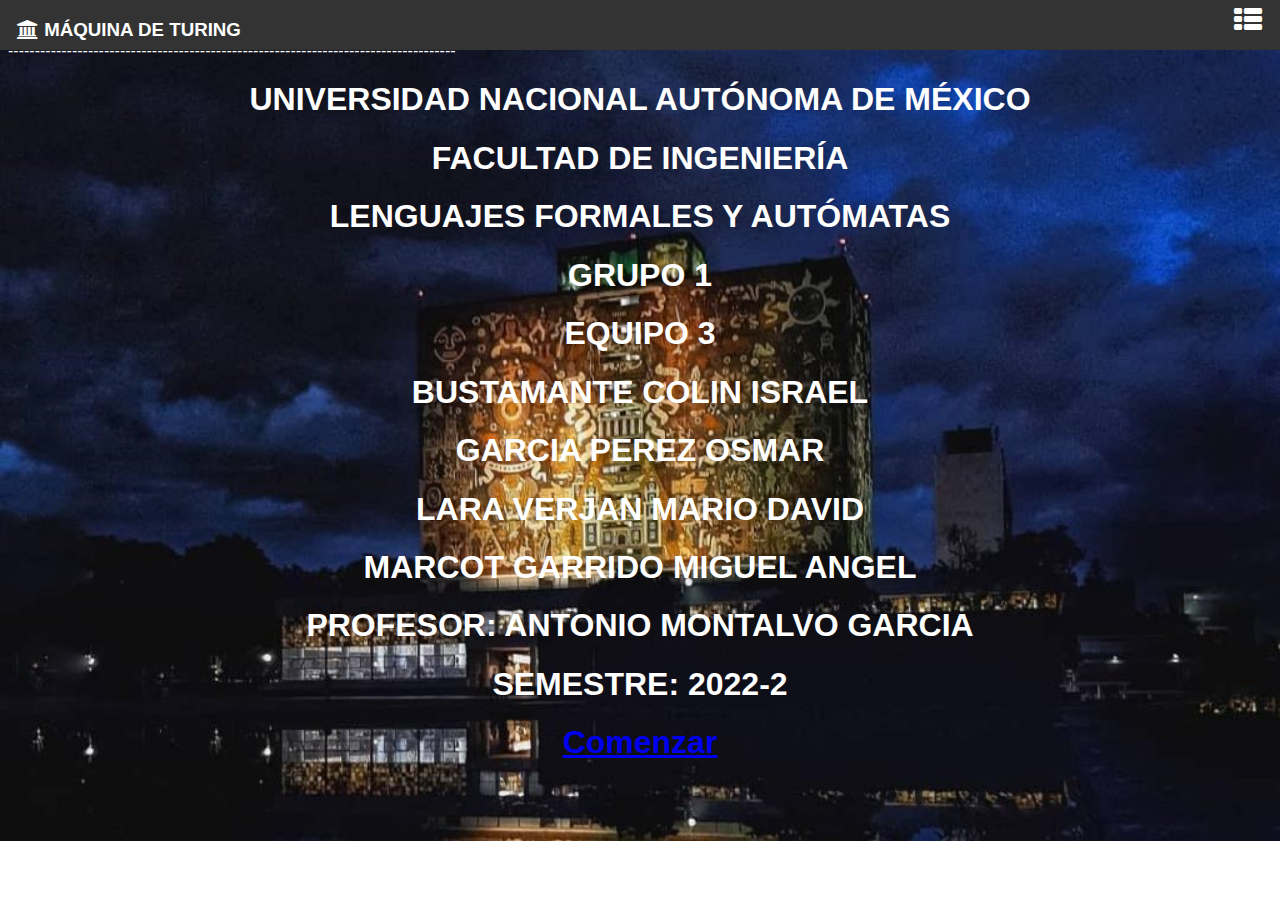
<file: EDP 4/Index.html>
<html>

<head>
  <title>Máquina de Turing </title>

  <link rel="stylesheet" href="css/fontello.css">
  <link rel="stylesheet" href="css/estilos.css">
  <link rel="stylesheet" href="css/menu.css">

  <style>
  body{
    background-image: url(img/Biblioteca.png);
    background-repeat: no-repeat;
    background-size: 100%;
    
  }

  </style>
</head> 

<body text="white">
  <header>
    <div class="contenedor">
      <h3 class="icon-bank"> MÁQUINA DE TURING</h3>
      <input type="checkbox" id="menu-bar">
      <label class="icon-th-list" for="menu-bar"> </label>

      <nav class="menu">
        <a href="Index.html">Inicio </a>
        <a href="Biografia.html">Alan Turing </a>
        <a href="Maquina.html">Máquina de Turing </a>
        <a href="Universal.html">Máquina de Turing Universal </a>
        <a href="Mtnd.html">Máquina de Turing No Determinística</a>
        <a href="Ejemplos.html">Ejemplos</a>

      </nav>
    </div>
  </header>

  <main>
  <p>------------------------------------------------------------------------------------</p>
      
      <center><h1>UNIVERSIDAD NACIONAL AUTÓNOMA DE MÉXICO</h1></center>
      <center><h1>FACULTAD DE INGENIERÍA</h1></center>
      <center><h1>LENGUAJES FORMALES Y AUTÓMATAS</h1></center>
       <center><h1>GRUPO 1</h1></center>
      <center><h1>EQUIPO 3</h1></center>
      <center><h1>BUSTAMANTE COLIN ISRAEL</h1></center> 
      <center><h1>GARCIA PEREZ OSMAR</h1></center>
      <center><h1>LARA VERJAN MARIO DAVID</h1></center>
      <center><h1>MARCOT GARRIDO MIGUEL ANGEL</h1></center>
       <center><h1>PROFESOR: ANTONIO MONTALVO GARCIA</h1></center>
       <center><h1>SEMESTRE: 2022-2</h1></center>
      <center><h1><a href="Biografia.html">Comenzar</a></h1></center>
  </main>
    


</body>

</html>
</file>
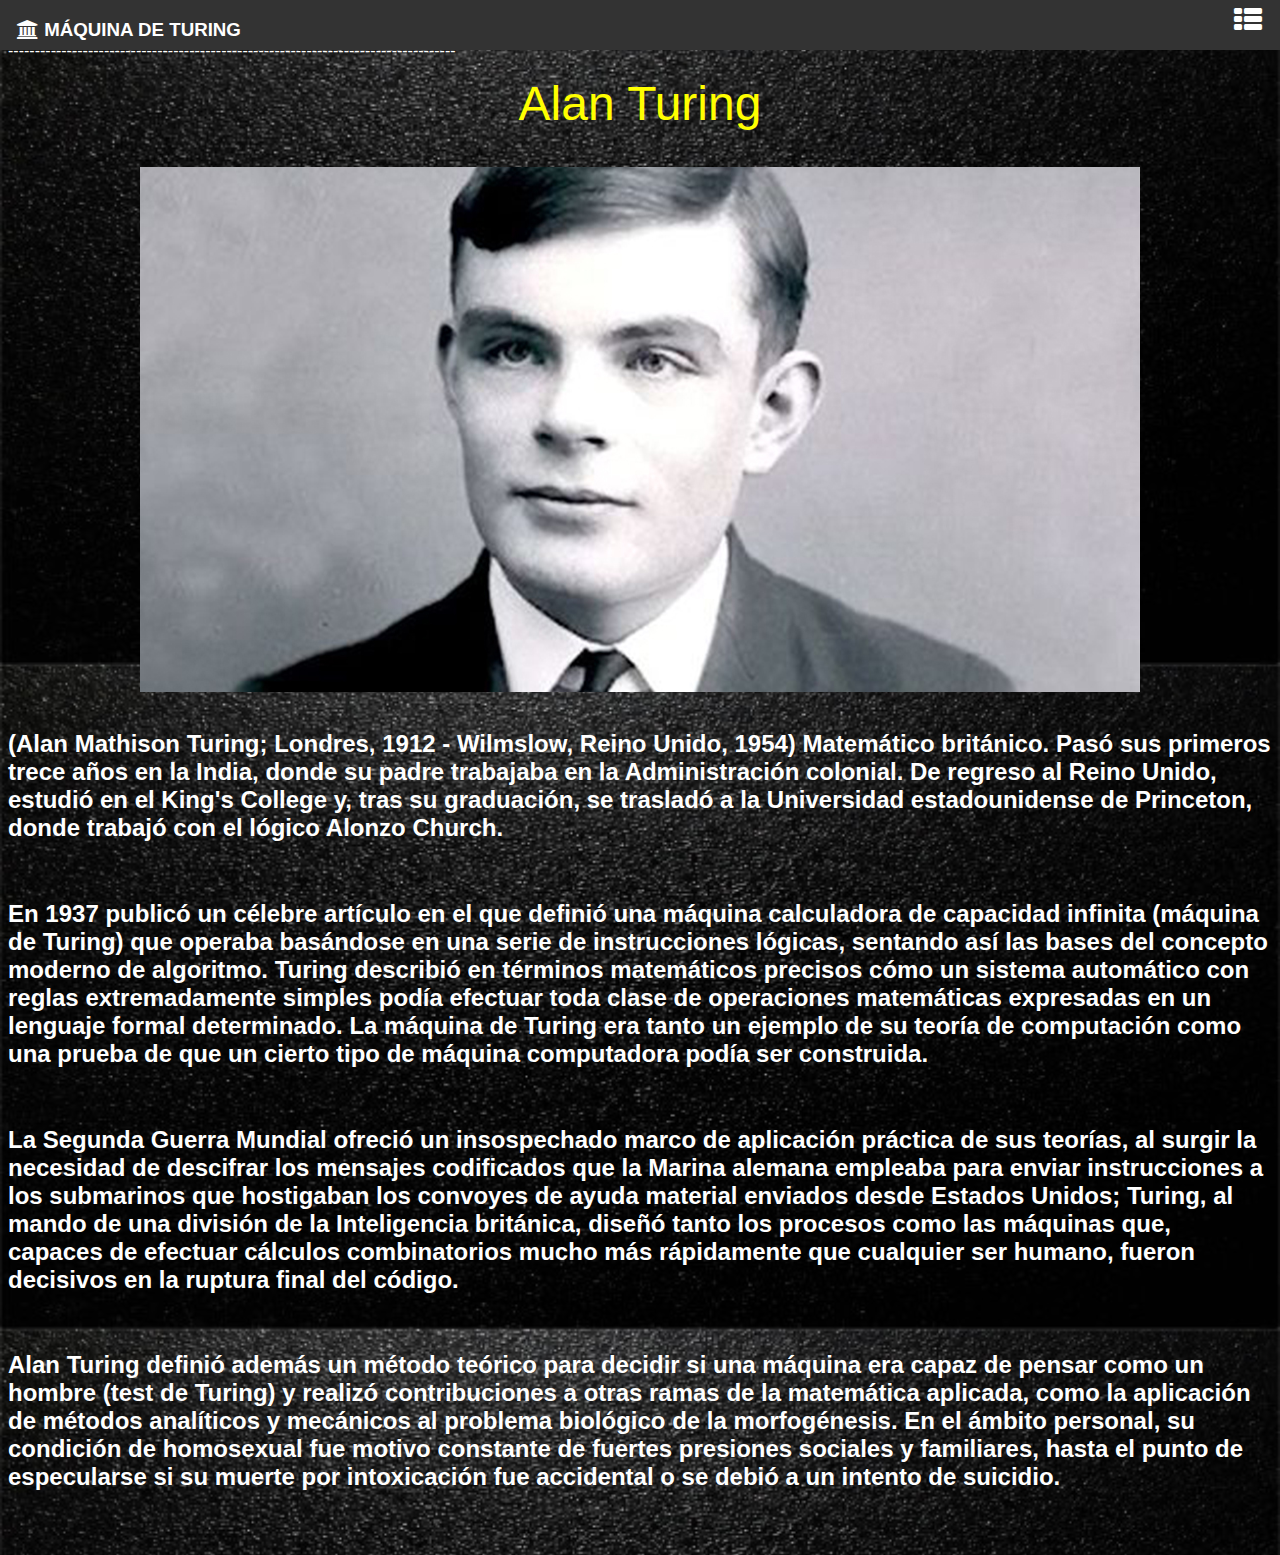
<file: EDP 4/Biografia.html>
<html>

<head>
  <title>Máquina de Turing </title>

  <link rel="stylesheet" href="css/fontello.css">
  <link rel="stylesheet" href="css/estilos.css">
  <link rel="stylesheet" href="css/menu.css">

  <style>
  body{
    background-image: url(img/fondos.jpg);
    background-repeat: repeat;
    background-size: 100%;
    
  }

  </style>
</head> 

<body text="white">
  <header>
    <div class="contenedor">
      <h3 class="icon-bank"> MÁQUINA DE TURING</h3>
      <input type="checkbox" id="menu-bar">
      <label class="icon-th-list" for="menu-bar"> </label>

      <nav class="menu">
        <a href="Index.html">Inicio </a>
        <a href="Biografia.html">Alan Turing </a>
        <a href="Maquina.html">Máquina de Turing </a>
        <a href="Universal.html">Maquina de Turing Universal</a>
        <a href="Mtnd.html">Maquina de Turing No Determinística</a>
        <a href="Ejemplos.html">Ejemplos</a>

      </nav>
    </div>
  </header>

  <main>
  <p>------------------------------------------------------------------------------------</p>
     
      
      
     <center><font size="10"color="YELLOW">Alan Turing</font></center>

      <br>
      <br> 
      
      <center><img src="img/alan.jpg"></center>
      
      <br>
      
      <h2>(Alan Mathison Turing; Londres, 1912 - Wilmslow, Reino Unido, 1954) Matemático británico. Pasó sus primeros trece años en la India, donde su padre trabajaba en la Administración colonial. De regreso al Reino Unido, estudió en el King's College y, tras su graduación, se trasladó a la Universidad estadounidense de Princeton, donde trabajó con el lógico Alonzo Church.</h2>
      
      <br>
<h2>En 1937 publicó un célebre artículo en el que definió una máquina calculadora de capacidad infinita (máquina de Turing) que operaba basándose en una serie de instrucciones lógicas, sentando así las bases del concepto moderno de algoritmo. Turing describió en términos matemáticos precisos cómo un sistema automático con reglas extremadamente simples podía efectuar toda clase de operaciones matemáticas expresadas en un lenguaje formal determinado. La máquina de Turing era tanto un ejemplo de su teoría de computación como una prueba de que un cierto tipo de máquina computadora podía ser construida. </h2>
      
      <br> 
      
<h2>La Segunda Guerra Mundial ofreció un insospechado marco de aplicación práctica de sus teorías, al surgir la necesidad de descifrar los mensajes codificados que la Marina alemana empleaba para enviar instrucciones a los submarinos que hostigaban los convoyes de ayuda material enviados desde Estados Unidos; Turing, al mando de una división de la Inteligencia británica, diseñó tanto los procesos como las máquinas que, capaces de efectuar cálculos combinatorios mucho más rápidamente que cualquier ser humano, fueron decisivos en la ruptura final del código.</h2>
      
      <br> 
      
<h2>Alan Turing definió además un método teórico para decidir si una máquina era capaz de pensar como un hombre (test de Turing) y realizó contribuciones a otras ramas de la matemática aplicada, como la aplicación de métodos analíticos y mecánicos al problema biológico de la morfogénesis. En el ámbito personal, su condición de homosexual fue motivo constante de fuertes presiones sociales y familiares, hasta el punto de especularse si su muerte por intoxicación fue accidental o se debió a un intento de suicidio.
</h2>
      
      <br>
      <br> 

    
      
  </main>
    


</body>

</html>
</file>
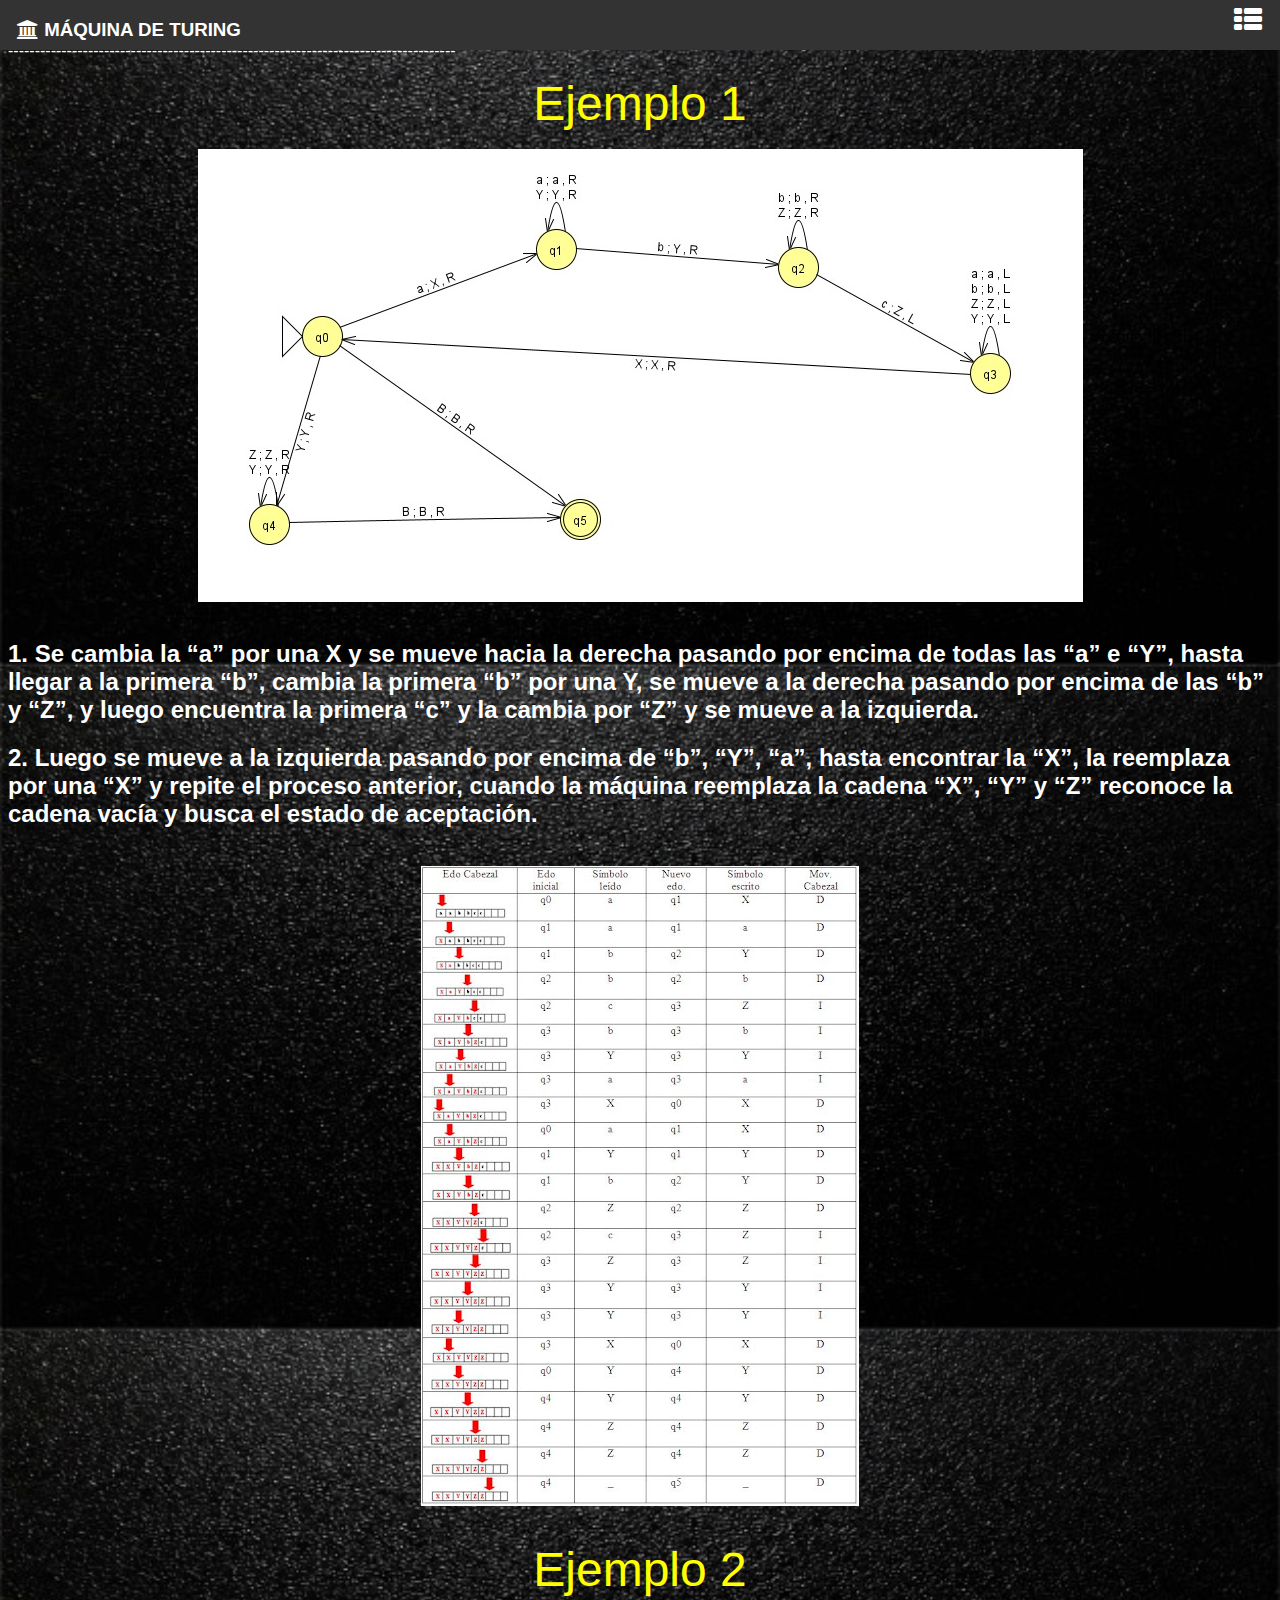
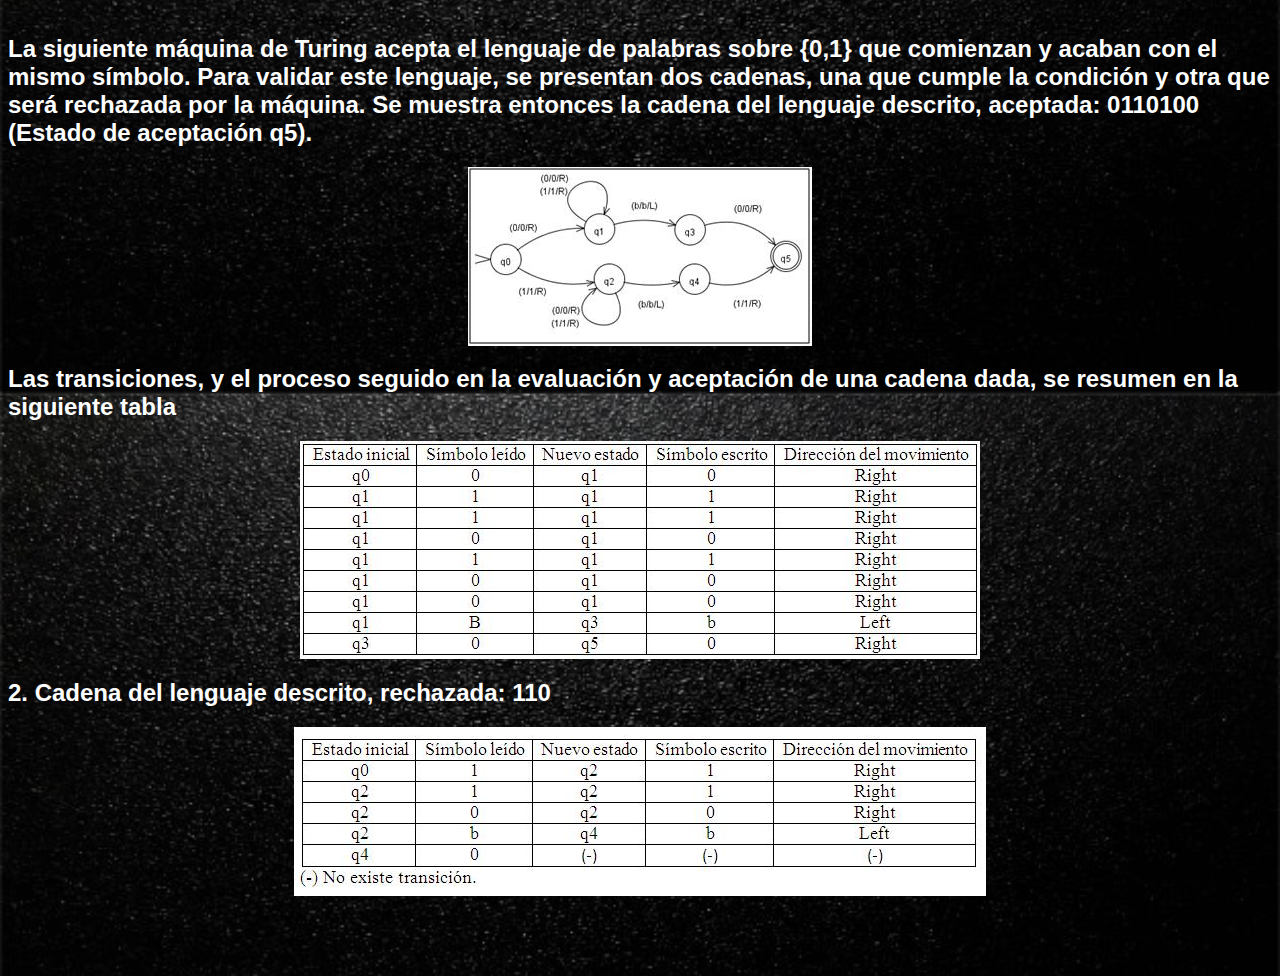
<file: EDP 4/Ejemplos.html>
<html>

<head>
  <title>Máquina de Turing </title>

  <link rel="stylesheet" href="css/fontello.css">
  <link rel="stylesheet" href="css/estilos.css">
  <link rel="stylesheet" href="css/menu.css">

  <style>
  body{
    background-image: url(img/fondos.jpg);
    background-repeat: repeat;
    background-size: 100%;
    
  }

  </style>
</head> 

<body text="white">
  <header>
    <div class="contenedor">
      <h3 class="icon-bank"> MÁQUINA DE TURING</h3>
      <input type="checkbox" id="menu-bar">
      <label class="icon-th-list" for="menu-bar"> </label>

      <nav class="menu">
        <a href="Index.html">Inicio </a>
        <a href="Biografia.html">Alan Turing </a>
        <a href="Maquina.html">Máquina de Turing </a>
        <a href="Universal.html">Maquina de Turing Universal</a>
        <a href="Mtnd.html">Maquina de Turing No Determinística</a>
        <a href="Ejemplos.html">Ejemplos</a>

      </nav>
    </div>
  </header>

  <main>
  <p>------------------------------------------------------------------------------------</p>
       <center><font size="10"color="YELLOW">Ejemplo 1</font></center>
      <br>
      
      <center><img src="img/WhatsApp%20Image%202022-05-30%20at%201.44.59%20PM.jpeg"></center>
      
      <br>
          <h2>1. Se cambia la “a” por una X y se mueve hacia la derecha pasando por encima de todas las “a” e “Y”, hasta llegar a la primera “b”, cambia la primera “b” por una Y, se mueve a la derecha pasando por encima de las “b” y “Z”, y luego encuentra la primera “c” y la cambia por “Z” y se mueve a la izquierda.</h2>

<h2>2. Luego se mueve a la izquierda pasando por encima de “b”, “Y”, “a”, hasta encontrar la “X”, la reemplaza por una “X” y repite el proceso anterior, cuando la máquina reemplaza la cadena “X”, “Y” y “Z” reconoce la cadena vacía y busca el estado de aceptación.</h2>
      
      <br>
      
      <center><img src="img/ej.jpg"></center>
      
      <br>
      
      <br>
      
        <center><font size="10"color="YELLOW">Ejemplo 2</font></center>
      <br>
      
      <h2> La siguiente máquina de Turing acepta el lenguaje de palabras sobre {0,1} que comienzan y acaban con el mismo símbolo. Para validar este lenguaje, se presentan dos cadenas, una que cumple la condición y otra que será rechazada por la máquina. Se muestra entonces la cadena del lenguaje descrito, aceptada: 0110100 (Estado de aceptación q5).</h2>
      
      <center><img src="img/ej2.JPG"></center>
      <h2>Las transiciones, y el proceso seguido en la evaluación y aceptación de una cadena dada, se resumen en la siguiente tabla</h2>
      <center><img src="img/ej3.JPG"></center>
      <h2>2. Cadena del lenguaje descrito, rechazada: 110</h2>
       <center><img src="img/ej4.JPG"></center>
      <br>
        <div class="divider"></div><br><br><br>
     
    </main>
    </body>
</html>
</file>
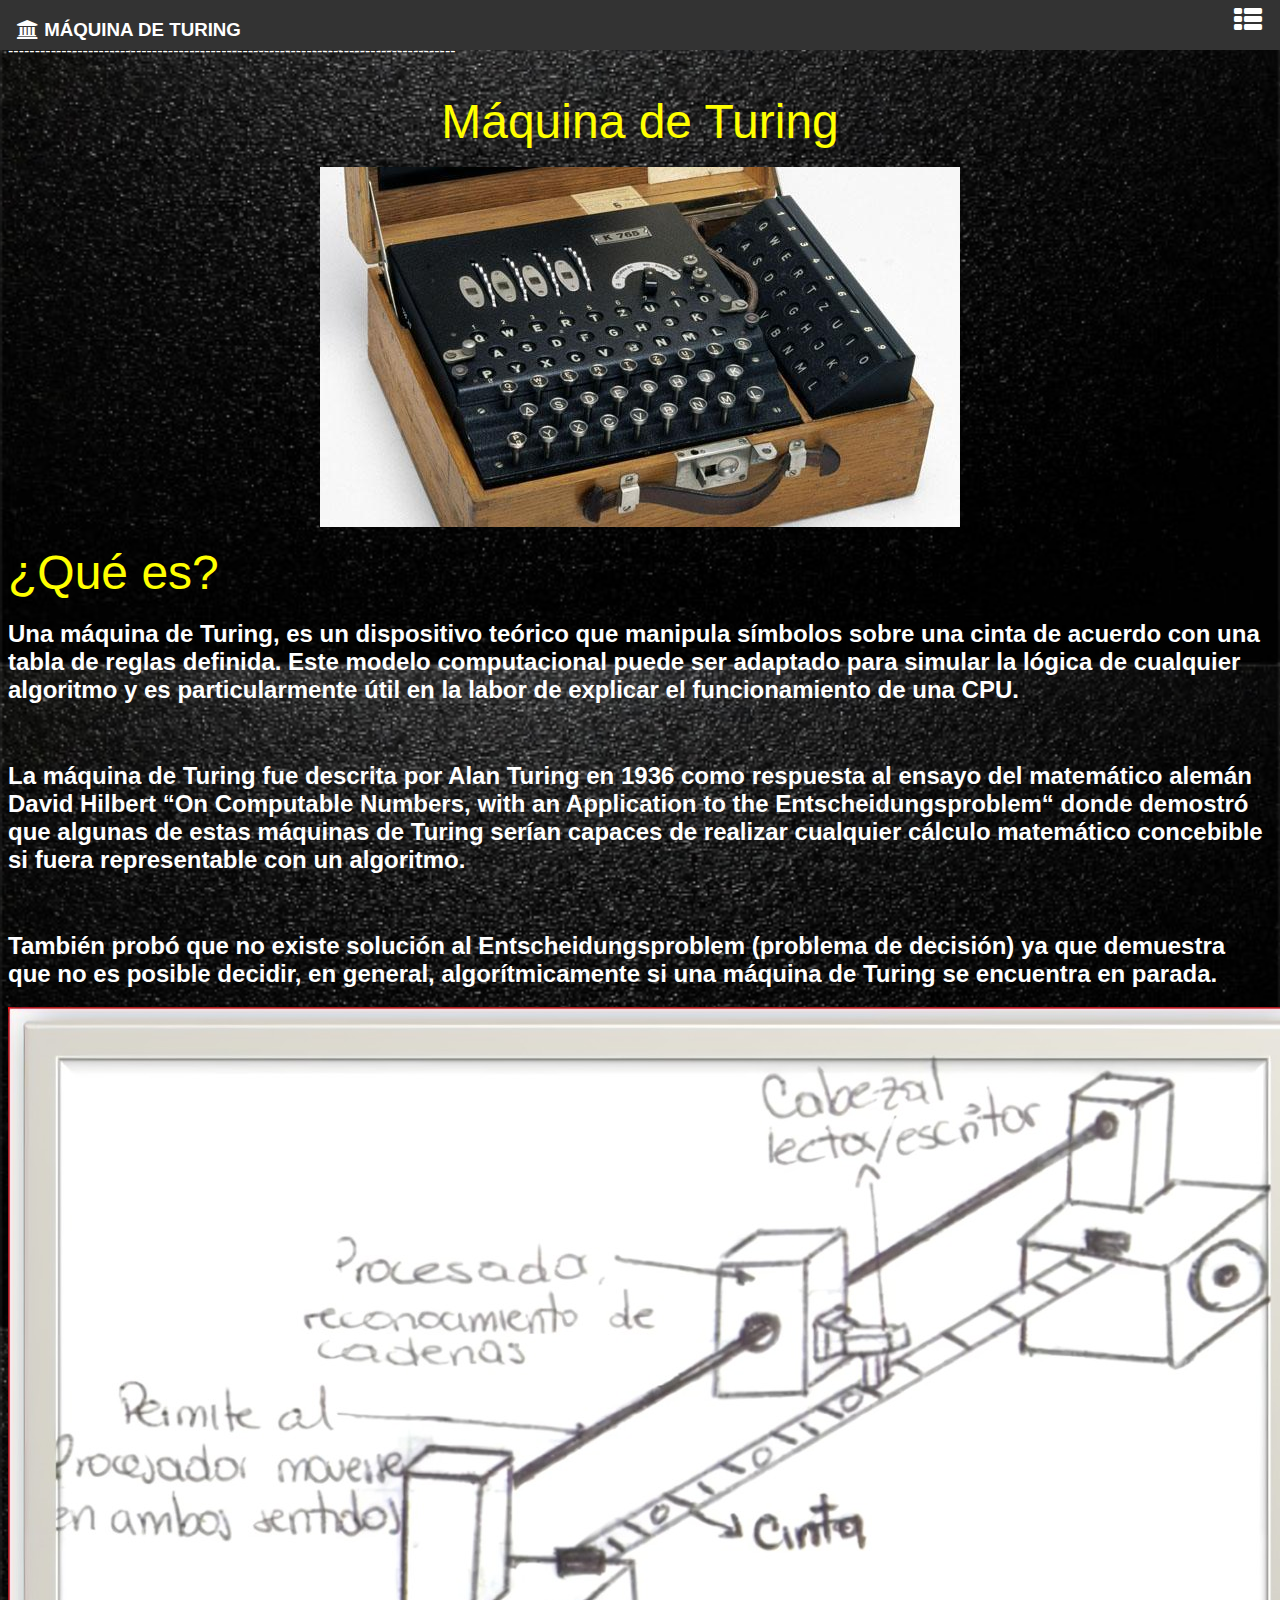
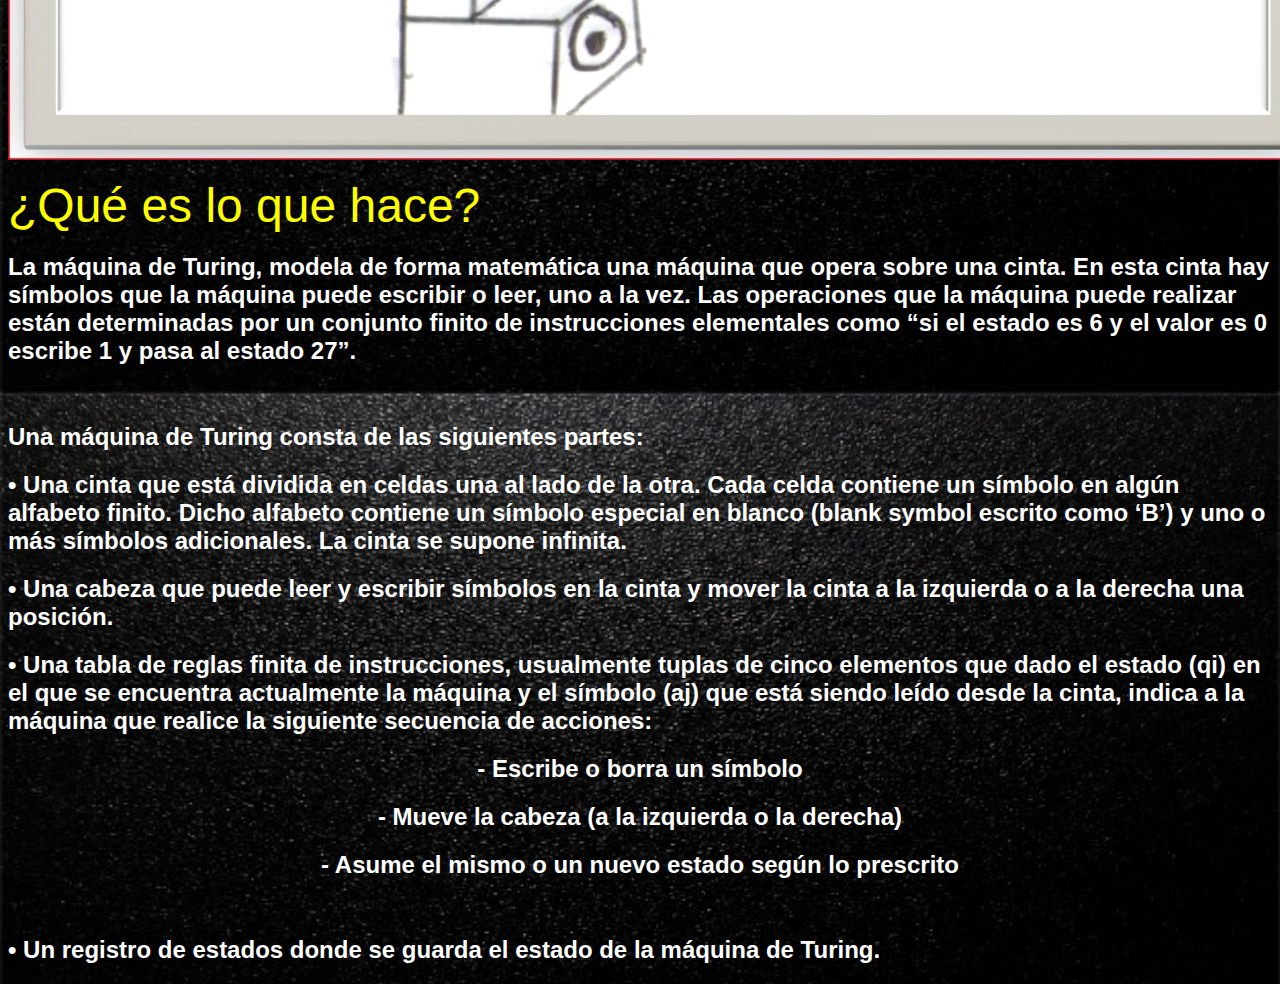
<file: EDP 4/Maquina.html>
<html>

<head>
  <title>Máquina de Turing </title>

  <link rel="stylesheet" href="css/fontello.css">
  <link rel="stylesheet" href="css/estilos.css">
  <link rel="stylesheet" href="css/menu.css">

  <style>
  body{
    background-image: url(img/fondos.jpg);
    background-repeat: repeat;
    background-size: 100%;
    
  }

  </style>
</head> 

<body text="white">
  <header>
    <div class="contenedor">
      <h3 class="icon-bank"> MÁQUINA DE TURING</h3>
      <input type="checkbox" id="menu-bar">
      <label class="icon-th-list" for="menu-bar"> </label>

      <nav class="menu">
        <a href="Index.html">Inicio </a>
        <a href="Biografia.html">Alan Turing </a>
        <a href="Maquina.html">Máquina de Turing </a>
        <a href="Universal.html">Máquina de Turing Universal</a>
        <a href="Mtnd.html">Máquina de Turing No Determinística</a>
        <a href="Ejemplos.html">Ejemplos</a>
h
      </nav>
    </div>
  </header>

  <main>
  <p>------------------------------------------------------------------------------------</p>
      <br>
       <center><font size="10"color="YELLOW">Máquina de Turing</font></center>
     <br>
      <center><img src="img/maquina.jpg"></center>
      <br>
    <font size="7"color="YELLOW">¿Qué es?</font>
      <h2>Una máquina de Turing, es un dispositivo teórico que manipula símbolos sobre una cinta de acuerdo con una tabla de reglas definida. Este modelo computacional puede ser adaptado para simular la lógica de cualquier algoritmo y es particularmente útil en la labor de explicar el funcionamiento de una CPU.</h2>
       <br>
      <h2>La máquina de Turing fue descrita por Alan Turing en 1936 como respuesta al ensayo del matemático alemán David Hilbert “On Computable Numbers, with an Application to the Entscheidungsproblem“ donde demostró que algunas de estas máquinas de Turing serían capaces de realizar cualquier cálculo matemático concebible si fuera representable con un algoritmo. </h2>
    <br>
      
    <h2>También probó que no existe solución al Entscheidungsproblem (problema de decisión) ya que demuestra que no es posible decidir, en general, algorítmicamente si una máquina de Turing se encuentra en parada.</h2>
      
      
      <center><img src="img/maquina3.jpg"></center>
       <br>
      <font size="7"color="YELLOW">¿Qué es lo que hace?</font>
      
      <h2>La máquina de Turing, modela de forma matemática una máquina que opera sobre una cinta. En esta cinta hay símbolos que la máquina puede escribir o leer, uno a la vez. Las operaciones que la máquina puede realizar están determinadas por un conjunto finito de instrucciones elementales como “si el estado es 6 y el valor es 0 escribe 1 y pasa al estado 27”.</h2>
      <br>
      
      <h2>Una máquina de Turing consta de las siguientes partes:</h2>
      
      
      <h2>•	Una cinta que está dividida en celdas una al lado de la otra. Cada celda contiene un símbolo en algún alfabeto finito. Dicho alfabeto contiene un símbolo especial en blanco (blank symbol escrito como ‘B’) y uno o más símbolos adicionales. La cinta se supone infinita.</h2>
      <h2>•	Una cabeza que puede leer y escribir símbolos en la cinta y mover la cinta a la izquierda o a la derecha una posición.
      <br>
      <h2>•	Una tabla de reglas finita de instrucciones, usualmente tuplas de cinco elementos que dado el estado (qi) en el que se encuentra actualmente la máquina y el símbolo (aj) que está siendo leído desde la cinta, indica a la máquina que realice la siguiente secuencia de acciones:</h2>
          
      <center><h2>-	Escribe o borra un símbolo</h2></center>
<center><h2>-	Mueve la cabeza (a la izquierda o la derecha)</h2></center>
<center><h2>-	Asume el mismo o un nuevo estado según lo prescrito</h2></center>
      <br>

    <h2> •	Un registro de estados donde se guarda el estado de la máquina de Turing.</h2>
          

          </main>
    


</body>

</html>
</html>
</file>
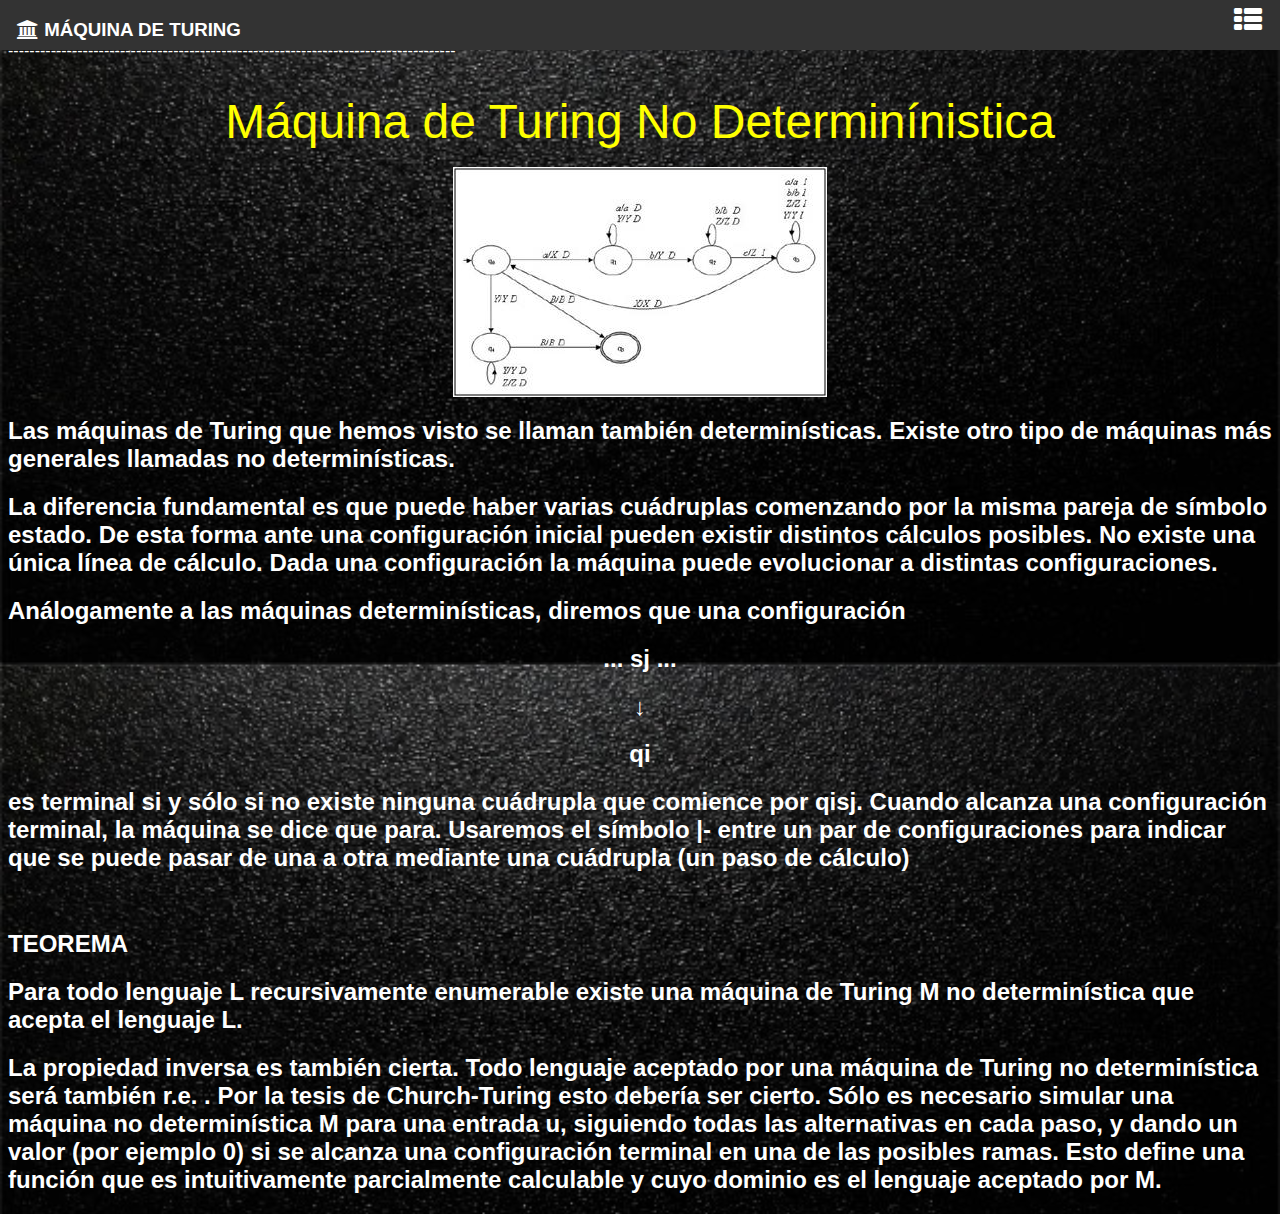
<file: EDP 4/Mtnd.html>
<html>

<head>
  <title>Máquina de Turing </title>

  <link rel="stylesheet" href="css/fontello.css">
  <link rel="stylesheet" href="css/estilos.css">
  <link rel="stylesheet" href="css/menu.css">

  <style>
  body{
    background-image: url(img/fondos.jpg);
    background-repeat: repeat;
    background-size: 100%;
    
  }

  </style>
</head> 

<body text="white">
  <header>
    <div class="contenedor">
      <h3 class="icon-bank"> MÁQUINA DE TURING</h3>
      <input type="checkbox" id="menu-bar">
      <label class="icon-th-list" for="menu-bar"> </label>

      <nav class="menu">
        <a href="Index.html">Inicio </a>
        <a href="Biografia.html">Alan Turing </a>
        <a href="Maquina.html">Máquina de Turing </a>
        <a href="Universal.html">Maquina de Turing Universal</a>
        <a href="Mtnd.html">Maquina de Turing No Determinística</a>
        <a href="Ejemplos.html">Ejemplos</a>

      </nav>
    </div>
  </header>

  <main>
  <p>------------------------------------------------------------------------------------</p>
     <br>
       <center><font size="10"color="YELLOW">Máquina de Turing No Determinínistica</font></center>
     <br>
    <center><img src="img/no.JPG.crdownload"></center>
      
      <h2>Las máquinas de Turing que hemos visto se llaman también determinísticas. 
          Existe otro tipo de máquinas más generales llamadas no determinísticas.</h2>
<h2>La diferencia fundamental es que puede haber varias cuádruplas comenzando por la misma pareja de símbolo estado. De esta forma ante una configuración inicial pueden existir distintos cálculos posibles. No existe una única línea de cálculo. Dada una configuración la máquina puede evolucionar a distintas configuraciones. </h2>
      <h2>Análogamente a las máquinas determinísticas, diremos que una configuración</h2> 
<center><h2>... sj ... </h2></center>
 <center><h2>↓</h2></center>
 <center><h2>  qi</h2></center>

    <h2>es terminal si y sólo si no existe ninguna cuádrupla que comience por qisj. Cuando alcanza una configuración terminal, la máquina se dice que para. 
Usaremos el símbolo |- entre un par de configuraciones para indicar que se puede pasar de una a otra mediante una cuádrupla (un paso de cálculo) 
</h2>
      
      <br>
      
      <h2>TEOREMA</h2>
 <h2>Para todo lenguaje L recursivamente enumerable existe una máquina de Turing M no determinística que acepta el lenguaje L. </h2>
 <h2>La propiedad inversa es también cierta. Todo lenguaje aceptado por una máquina de Turing no determinística será también r.e. . Por la tesis de Church-Turing esto debería ser cierto. Sólo es necesario simular una máquina no determinística M para una entrada u, siguiendo todas las alternativas en cada paso, y dando un valor (por ejemplo 0) si se alcanza una configuración terminal en una de las posibles ramas. Esto define una función que es intuitivamente parcialmente calculable y cuyo dominio es el lenguaje aceptado por M. 
</h2>
  </main>
    


</body>

</html>
</file>
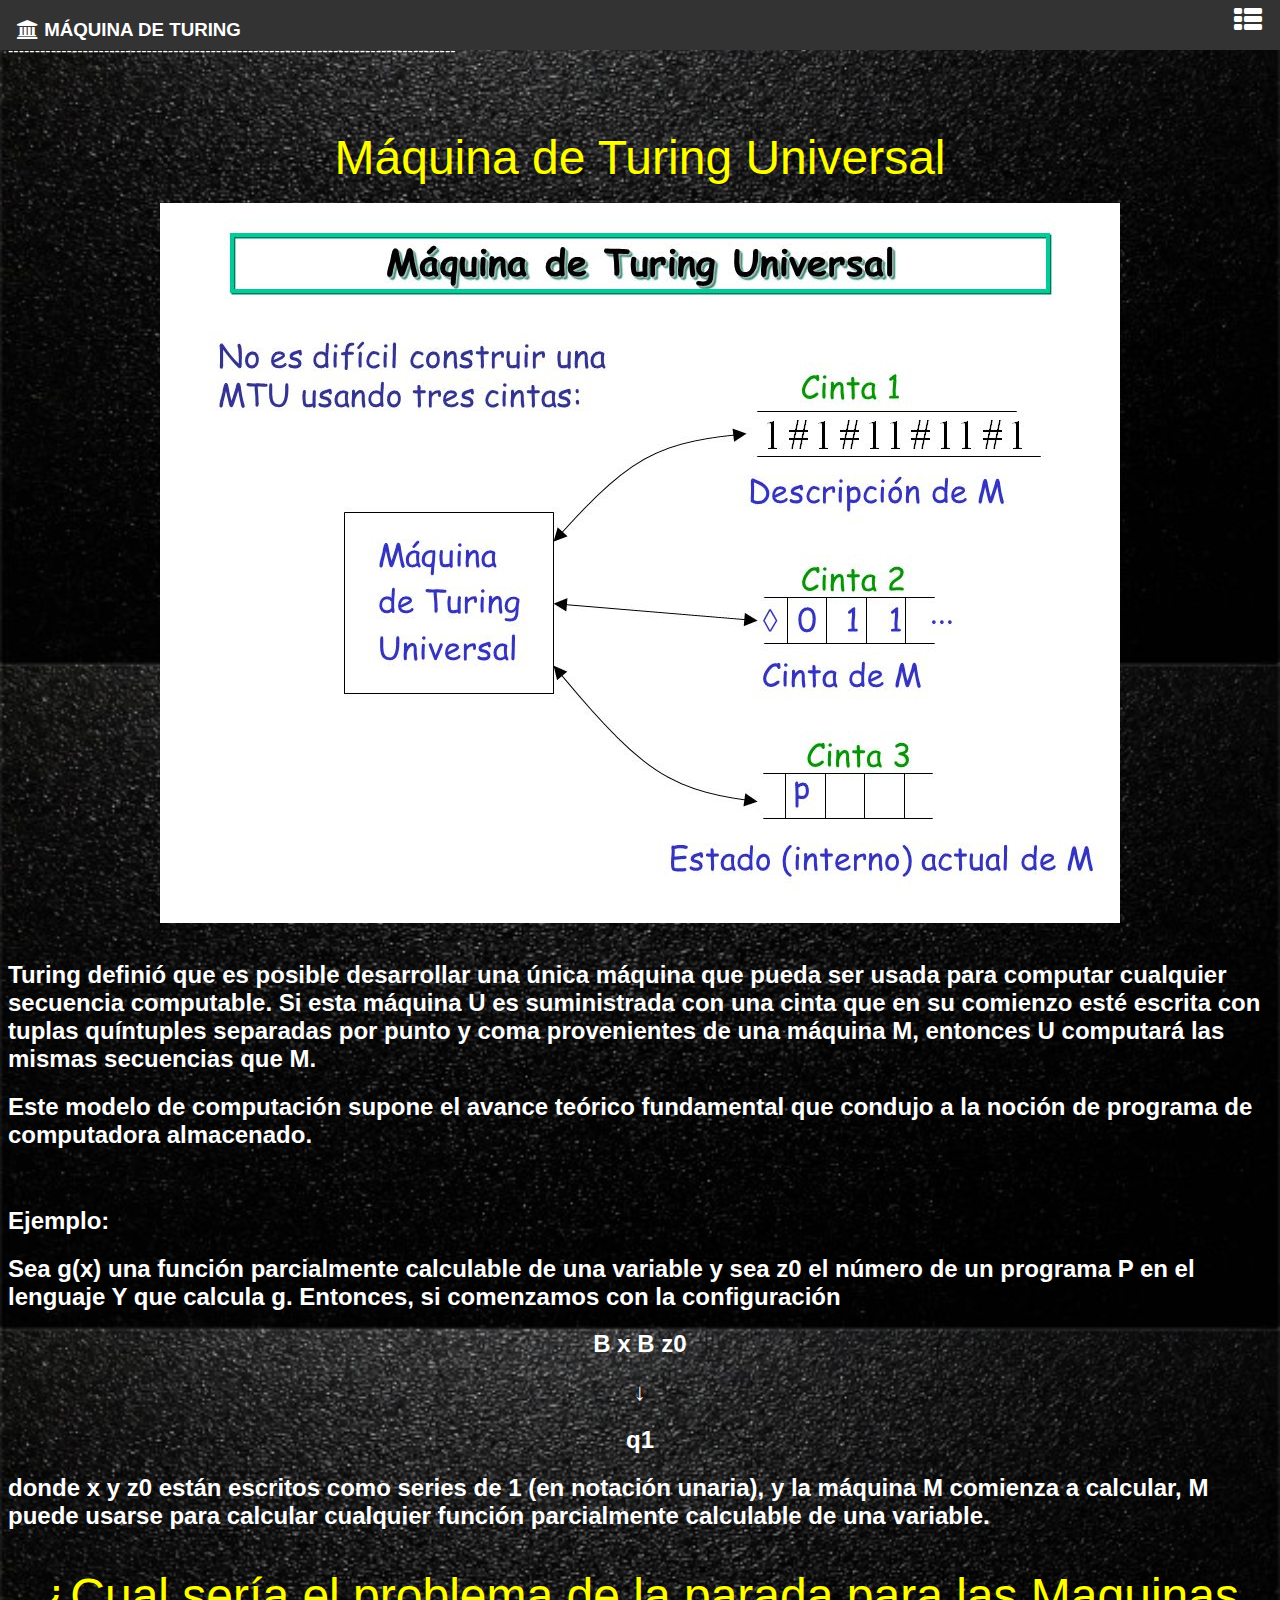
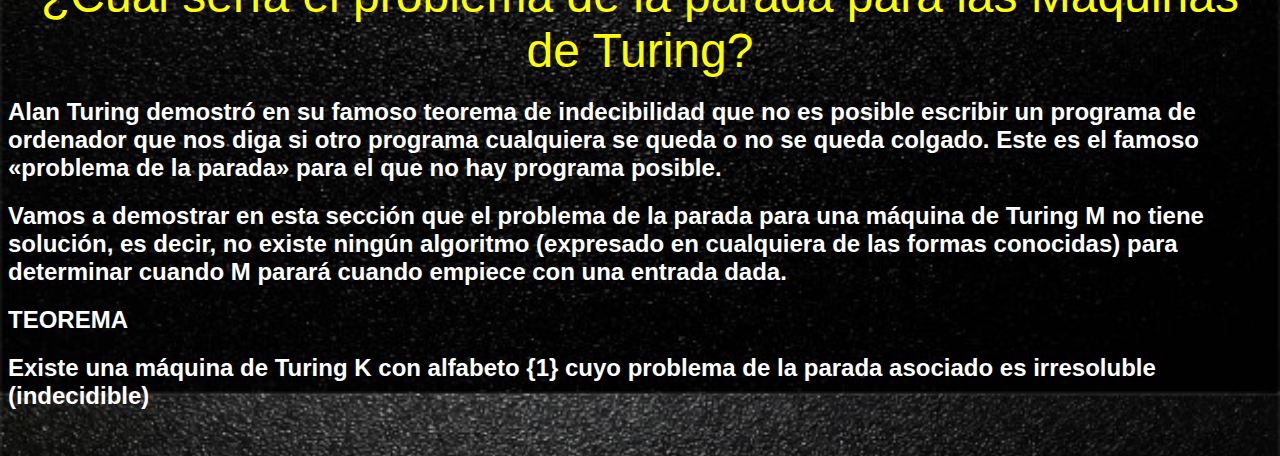
<file: EDP 4/Universal.html>
<html>

<head>
  <title>Máquina de Turing </title>

  <link rel="stylesheet" href="css/fontello.css">
  <link rel="stylesheet" href="css/estilos.css">
  <link rel="stylesheet" href="css/menu.css">

  <style>
  body{
    background-image: url(img/fondos.jpg);
    background-repeat: repeat;
    background-size: 100%;
    
  }

  </style>
</head> 

<body text="white">
  <header>
    <div class="contenedor">
      <h3 class="icon-bank"> MÁQUINA DE TURING</h3>
      <input type="checkbox" id="menu-bar">
      <label class="icon-th-list" for="menu-bar"> </label>

      <nav class="menu">
        <a href="Index.html">Inicio </a>
        <a href="Biografia.html">Alan Turing </a>
        <a href="Maquina.html">Máquina de Turing </a>
        <a href="Universal.html">Máquina de Turing Universal</a>
        <a href="Mtnd.html">Máquina de Turing No Determinística</a>
        <a href="Ejemplos.html">Ejemplos</a>
 
      </nav>
    </div>
  </header>

  <main>
  <p>------------------------------------------------------------------------------------</p>
      <br>
      <br>
     <br>
       <center><font size="10"color="YELLOW">Máquina de Turing Universal</font></center>
     <br>
     <center><img src="img/universal2.jpg"></center>
  
      <br>
      <h2>Turing definió que es posible desarrollar una única máquina que pueda ser usada para computar cualquier secuencia computable. Si esta máquina U es suministrada con una cinta que en su comienzo esté escrita con tuplas quíntuples separadas por punto y coma provenientes de una máquina M, entonces U computará las mismas secuencias que M.</h2>
       <h2>Este modelo de computación supone el avance teórico fundamental que condujo a la noción de programa de computadora almacenado.</h2>
      <br>
      <h2>Ejemplo:</h2>
      <h2>Sea g(x) una función parcialmente calculable de una variable y sea z0 el número de un programa P en el lenguaje Y que calcula g. Entonces, si comenzamos con la configuración </h2>
      
      
      <center><h2>B x B z0</h2></center>
      <center> <h2>↓</h2></center>
       <center><h2>q1</h2></center>
      <h2>donde x y z0 están escritos como series de 1 (en notación unaria), y la máquina M comienza a calcular, M puede usarse para calcular cualquier función parcialmente calculable de una variable. </h2>
      <br>
     
      <center><font size="8"color="YELLOW">¿Cual sería el problema de la parada para las Maquinas de Turing?</font></center>
      
      <h2>Alan Turing demostró en su famoso teorema de indecibilidad que no es posible escribir un programa de ordenador que nos diga si otro programa cualquiera se queda o no se queda colgado. Este es el famoso «problema de la parada» para el que no hay programa posible.</h2>
      <h2> Vamos a demostrar en esta sección que el problema de la parada para una máquina de Turing M no tiene solución, es decir, no existe ningún algoritmo (expresado en cualquiera de las formas conocidas) para determinar cuando M parará cuando empiece con una entrada dada. </h2>
      
      <h2>TEOREMA</h2>
    <h2>Existe una máquina de Turing K con alfabeto {1} cuyo problema de la parada asociado es irresoluble (indecidible) </h2>

      <br>
      
  </main>
    


</body>

</html>
</file>
<file: EDP 4/css/fontello.css>
@font-face {
  font-family: 'fontello';
  src: url('../font/fontello.eot?56933275');
  src: url('../font/fontello.eot?56933275#iefix') format('embedded-opentype'),
       url('../font/fontello.woff2?56933275') format('woff2'),
       url('../font/fontello.woff?56933275') format('woff'),
       url('../font/fontello.ttf?56933275') format('truetype'),
       url('../font/fontello.svg?56933275#fontello') format('svg');
  font-weight: normal;
  font-style: normal;
}
/* Chrome hack: SVG is rendered more smooth in Windozze. 100% magic, uncomment if you need it. */
/* Note, that will break hinting! In other OS-es font will be not as sharp as it could be */
/*
@media screen and (-webkit-min-device-pixel-ratio:0) {
  @font-face {
    font-family: 'fontello';
    src: url('../font/fontello.svg?56933275#fontello') format('svg');
  }
}
*/
 
 [class^="icon-"]:before, [class*=" icon-"]:before {
  font-family: "fontello";
  font-style: normal;
  font-weight: normal;
  speak: none;
 
  display: inline-block;
  text-decoration: inherit;
  width: 1em;
  margin-right: .2em;
  text-align: center;
  /* opacity: .8; */
 
  /* For safety - reset parent styles, that can break glyph codes*/
  font-variant: normal;
  text-transform: none;
 
  /* fix buttons height, for twitter bootstrap */
  line-height: 1em;
 
  /* Animation center compensation - margins should be symmetric */
  /* remove if not needed */
  margin-left: .2em;
 
  /* you can be more comfortable with increased icons size */
  /* font-size: 120%; */
 
  /* Font smoothing. That was taken from TWBS */
  -webkit-font-smoothing: antialiased;
  -moz-osx-font-smoothing: grayscale;
 
  /* Uncomment for 3D effect */
  /* text-shadow: 1px 1px 1px rgba(127, 127, 127, 0.3); */
}
 
.icon-th-list:before { content: '\e800'; } /* '' */
.icon-bank:before { content: '\f19c'; } /* '' */
</file>
<file: EDP 4/css/estilos.css>
@import url(http://fonts.gooleapis.com/css?family=Open+Sans);

{
  margin: 0;
  padding: 0;
  box-sizing: border-box;

}

body{
  font-family: 'Open Sans', sans-serif;

}

header{
  width: 100%;
  height: 50px;
  background: #333;
  color: #FFF;

  position: fixed;
  top: 0;
  left: 0;
  z-index: 100;

}

.contenedor{
  width: 98%;
  margin: auto;

}

h3{
  float: left;
}

header .contenedor{
  display: table;
}
</file>
<file: EDP 4/css/menu.css>
#menu-bar {
  display: none;
}

header label{
  float: right;
  font-size: 28px;
  margin: 6px 0;
  cursor: pointer;
}

.menu{
  position: absolute;
  top: 50;
  left: 0;
  width: 100%;
  height: 100vh;
  background: rgba(51,51,51,0.9);
  transition: all 0.5s;
  transform: translateX(-100%);


}

.menu a{
  display: block;
  color: #fff;
  height: 50px;
  text-decoration: none;
  padding: 15px;
  border-bottom: 1px solid rgba(255,255,255,0.3);

}

.menu a:hover{
  background: rgba(255,255,255,0.3);

}

#menu-bar:checked ~ .menu{
  transform: translateX(0%);

}
</file>
